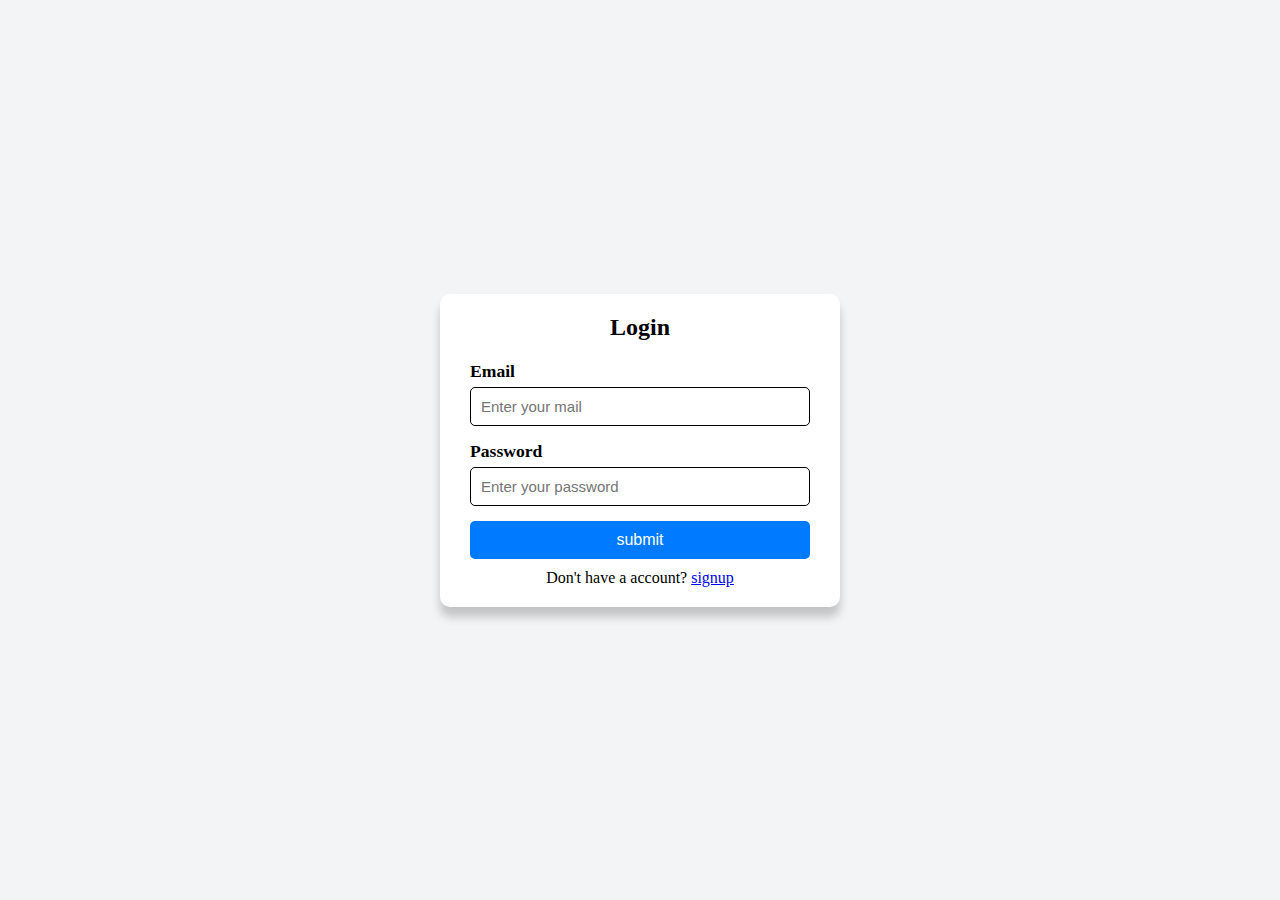
<file: Nubie/P1/index.html>
<!DOCTYPE html>
<html lang="en">
<head>
    <meta charset="UTF-8">
    <meta name="viewport" content="width=device-width, initial-scale=1.0">
    <link rel="stylesheet" href="style.css">
    <title>Document</title>
</head>
<body>
    <div class="container">
        <form action="post">
            <h2 class="login">Login</h2>
            <div class="box">
                <label for="email">Email</label>
                <input type="text" id="email" name="email" placeholder="Enter your mail" required>
            </div>
            <div class="box">
                <label for="password">Password</label>
                <input type="password" id="password" name="password" placeholder="Enter your password" required>
            </div>
            <button class="submit">submit</button>
        </form>
        <div class="signup">Don't have a account? <a href="#">signup</a></div>
    </div>
</body>
</html>
</file>
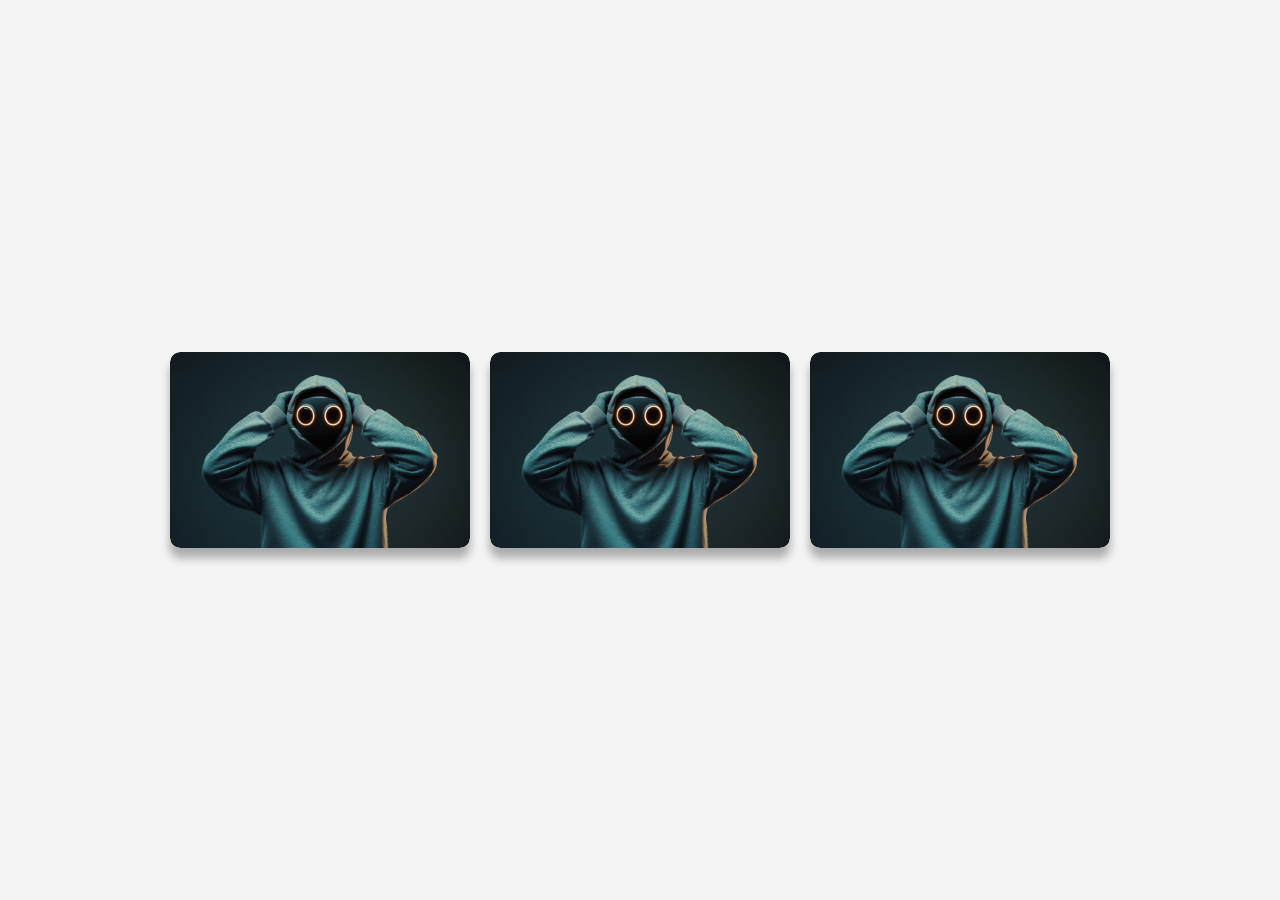
<file: Nubie/P3/index.html>
<!DOCTYPE html>
<html lang="en">
<head>
    <meta charset="UTF-8">
    <meta name="viewport" content="width=device-width, initial-scale=1.0">
    <link rel="stylesheet" href="style.css">
    <title>Document</title>
</head>
<body>
    <div class="container">
        <div class="card">
            <img src="gratisography-augmented-reality-800x525.jpg" alt="gratisography-augmented-reality-800x525" class="photo">
        </div>
        <div class="card">
            <img src="gratisography-augmented-reality-800x525.jpg" alt="gratisography-augmented-reality-800x525" class="photo">
        </div>
        <div class="card">
            <img src="gratisography-augmented-reality-800x525.jpg" alt="gratisography-augmented-reality-800x525" class="photo">
        </div>
    </div>
</body>
</html>
</file>
<file: Nubie/P1/style.css>
*{
    padding: 0;
    margin: 0;
    box-sizing: border-box;
}

body{
    display: flex;
    justify-content: center;
    align-items: center;
    min-height: 100vh;
    background-color: #f3f4f6;
}

.container{
    background: #ffffff;
    padding: 20px 30px;
    box-shadow: 0 10px 10px rgba(0, 0, 0, 0.2);
    border-radius: 10px;
    width: 100%;
    max-width: 400px;
}

.login{
    text-align: center;
    padding-bottom: 20px;
}

.box{
    margin-bottom: 15px;
}

.box label{
    display: block;
    font-size: 1.1em;
    font-weight: 600;
    margin-bottom: 5px;
    color: #000000;
}

.box input{
    width: 100%;
    padding: 10px;
    border: 1px solid #000000;
    border-radius: 5px;
    font-size: 15px;
}

.submit{
    width: 100%;
    padding: 10px;
    background-color: #007bff;
    color: #ffffff;
    border: none;
    border-radius: 5px;
    font-size: 16px;
    cursor: pointer;
}

.signup{
    text-align: center;
    padding-top: 10px;
}
</file>
<file: Nubie/P3/style.css>
* {
    margin: 0;
    padding: 0;
    box-sizing: border-box;
}

body {
    font-family: Arial, sans-serif;
    background-color: #f4f4f4;
    display: flex;
    justify-content: center;
    align-items: center;
    min-height: 100vh;
}

.container{
    display: flex;
    flex-wrap: wrap;
    gap: 20px;
    padding: 20px;
    justify-content: center;
}

.card {
    background-color: white;
    border-radius: 10px;
    box-shadow: 0 10px 10px rgba(0, 0, 0, 0.3);
    overflow: hidden;
    transition: transform 0.3s ease, box-shadow 0.3s ease;
    width: 300px;
}

.card:hover {
    transform: translateY(-10px);
    box-shadow: 0 8px 16px rgba(0, 0, 0, 0.2);
}

.photo{
    border-radius: 10px;
    width: 100%;
    display: block;
}
</file>
